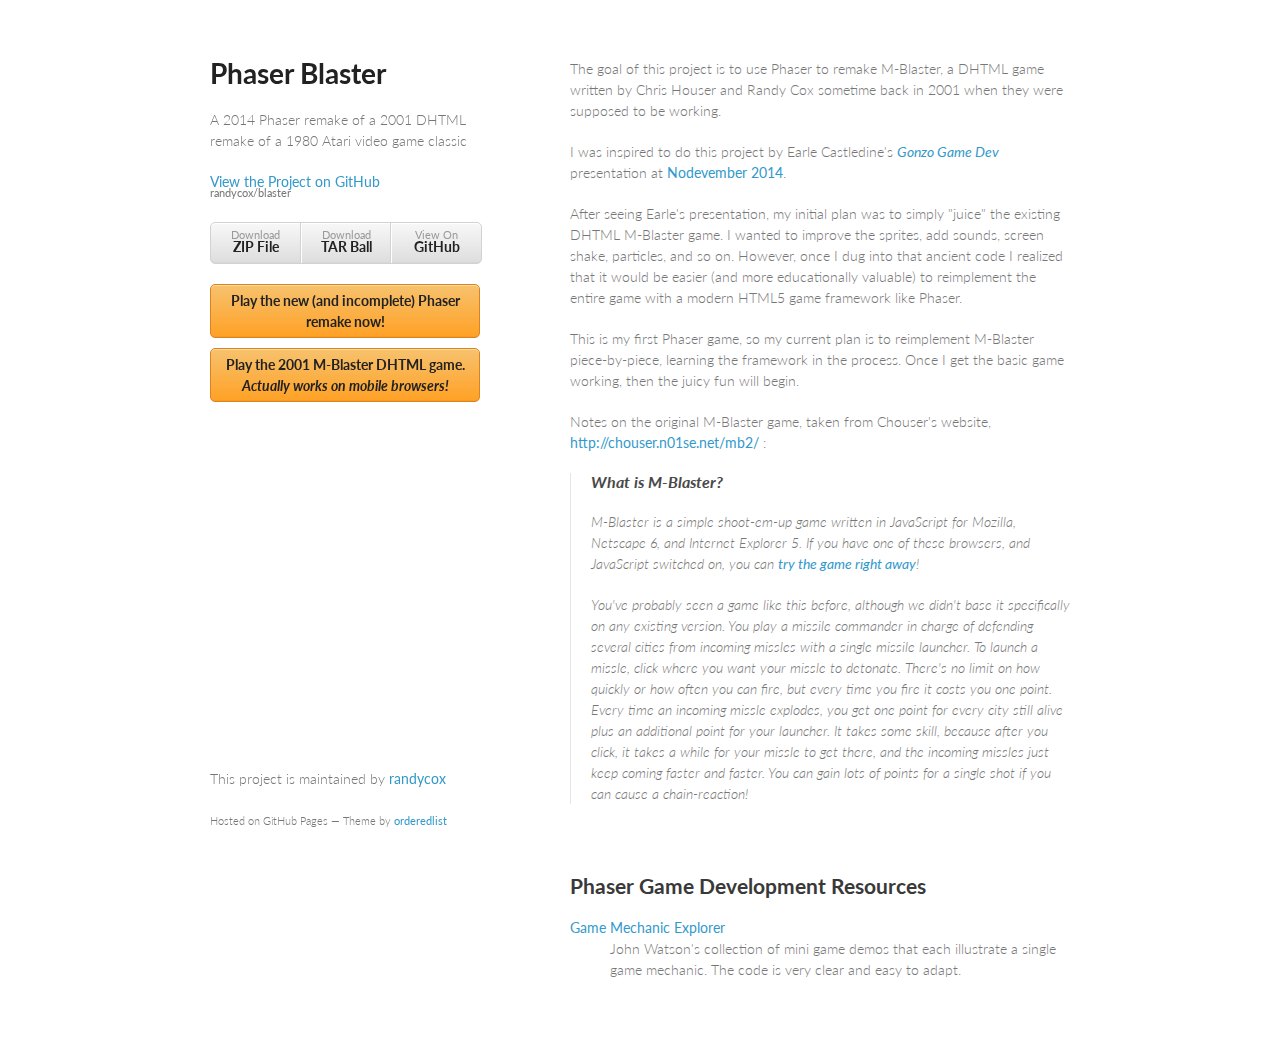
<file: index.html>
<!doctype html>
<html>
  <head>
    <meta charset="utf-8">
    <meta http-equiv="X-UA-Compatible" content="chrome=1">
    <title>Phaser Blaster by randycox</title>

    <link rel="stylesheet" href="stylesheets/styles.css">
    <link rel="stylesheet" href="stylesheets/pygment_trac.css">
    <meta name="viewport" content="width=device-width, initial-scale=1, user-scalable=no">
    <!--[if lt IE 9]>
    <script src="//html5shiv.googlecode.com/svn/trunk/html5.js"></script>
    <![endif]-->
  </head>
  <body>
    <div class="wrapper">
      <header>
        <h1>Phaser Blaster</h1>
        <p>A 2014 Phaser remake of a 2001 DHTML remake of a 1980 Atari video game classic</p>

        <p class="view"><a href="https://github.com/randycox/blaster">View the Project on GitHub <small>randycox/blaster</small></a></p>


        <ul>
          <li><a href="https://github.com/randycox/blaster/zipball/master">Download <strong>ZIP File</strong></a></li>
          <li><a href="https://github.com/randycox/blaster/tarball/master">Download <strong>TAR Ball</strong></a></li>
          <li><a href="https://github.com/randycox/blaster">View On <strong>GitHub</strong></a></li>
        </ul>

        <a href="blaster.html" class="coolButton">
            <strong>Play the new (and incomplete) Phaser remake now!</strong>
        </a>
        <a href="http://chouser.n01se.net/mb2/mblaster.html" class="coolButton">
            <strong>Play the 2001 M-Blaster DHTML game.<br> <em>Actually works on mobile browsers!</em></strong>
        </a>

      </header>
      <section>
        <p>The goal of this project is to use Phaser to remake M-Blaster, a DHTML game written by Chris Houser and Randy Cox sometime back in 2001 when they were supposed to be working.</p>

<p>I was inspired to do this project by Earle Castledine's <a href="https://www.youtube.com/watch?v=H6roNQE8t-c"><em>Gonzo Game Dev</em></a> presentation at <a href="http://nodevember.org/">Nodevember 2014</a>.</p>

<p>After seeing Earle's presentation, my initial plan was to simply "juice" the existing DHTML M-Blaster game. I wanted to improve the sprites, add sounds, screen shake, particles, and so on. However, once I dug into that ancient code I realized that it would be easier (and more educationally valuable) to reimplement the entire game with a modern HTML5 game framework like Phaser.</p>

<p>This is my first Phaser game, so my current plan is to reimplement M-Blaster piece-by-piece, learning the framework in the process. Once I get the basic game working, then the juicy fun will begin.</p>

<p>Notes on the original M-Blaster game, taken from Chouser's website, <a href="http://chouser.n01se.net/mb2/">http://chouser.n01se.net/mb2/</a> :</p>

<blockquote>
<h3>
<a id="what-is-m-blaster" class="anchor" href="#what-is-m-blaster" aria-hidden="true"><span class="octicon octicon-link"></span></a>What is M-Blaster?</h3>

<p>M-Blaster is a simple shoot-em-up game written in JavaScript for Mozilla, Netscape 6, and Internet Explorer 5. If you have one of these browsers, and JavaScript switched on, you can <a href="http://chouser.n01se.net/mb2/mblaster.html">try the game right away</a>!</p>

<p>You've probably seen a game like this before, although we didn't base it specifically on any existing version. You play a missile commander in charge of defending several cities from incoming missles with a single missile launcher. To launch a missle, click where you want your missle to detonate. There's no limit on how quickly or how often you can fire, but every time you fire it costs you one point. Every time an incoming missle explodes, you get one point for every city still alive plus an additional point for your launcher. It takes some skill, because after you click, it takes a while for your missle to get there, and the incoming missles just keep coming faster and faster. You can gain lots of points for a single shot if you can cause a chain-reaction!</p>
</blockquote>
      </section>

      <section>
          <h2>Phaser Game Development Resources</h2>

            <dl>
                <dt><a href="http://gamemechanicexplorer.com/">Game Mechanic Explorer</a></dt>
                <dd>John Watson's collection of mini game demos that each illustrate a single game mechanic. The code is very clear and easy to adapt.</dd>
                <dd></dd>
                <dd></dd>
            </dl>
      </section>

      <footer>
        <p>This project is maintained by <a href="https://github.com/randycox">randycox</a></p>
        <p><small>Hosted on GitHub Pages &mdash; Theme by <a href="https://github.com/orderedlist">orderedlist</a></small></p>
      </footer>
    </div>
    <script src="javascripts/scale.fix.js"></script>

  </body>
</html>
</file>
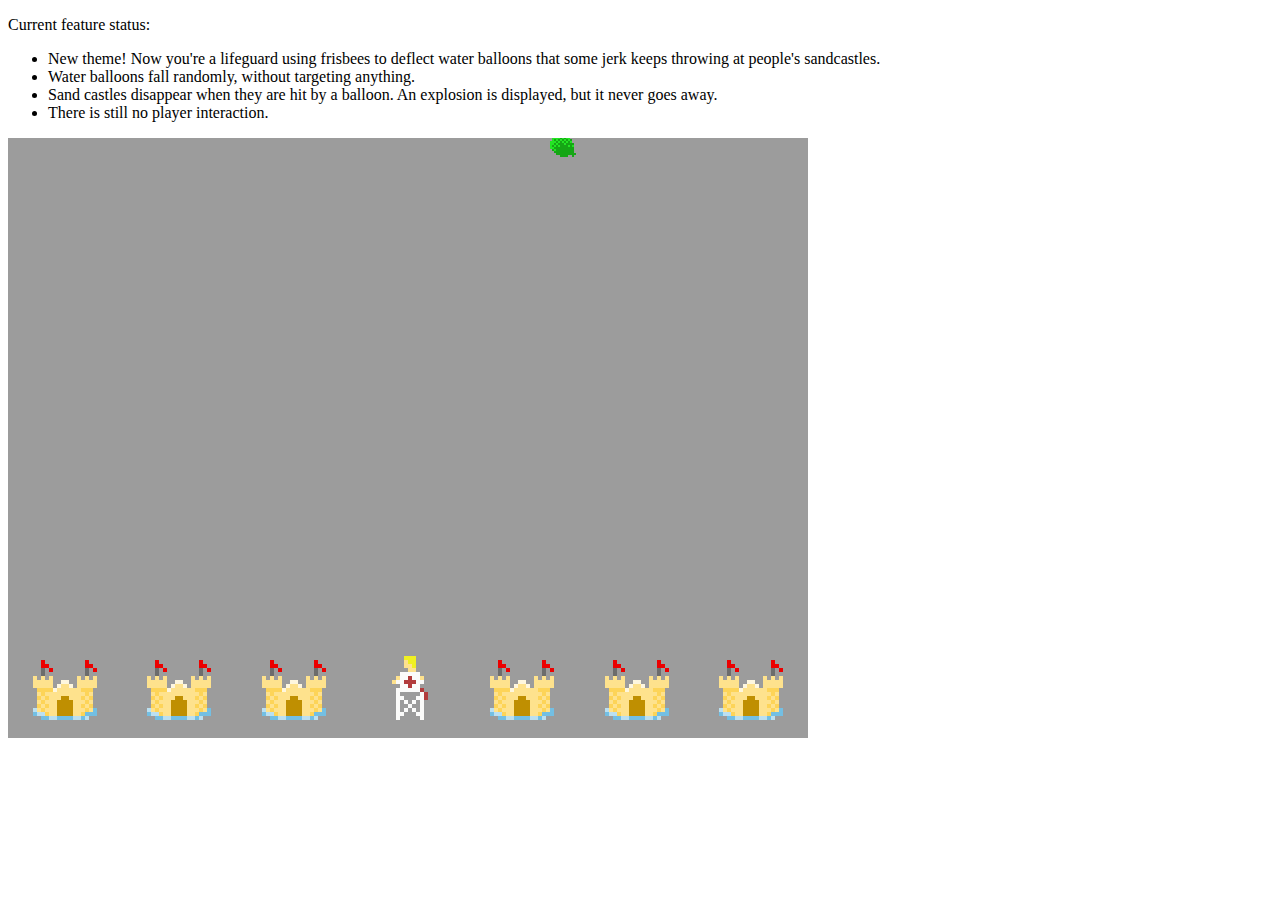
<file: blaster.html>
<!doctype html>
<html>
    <head>
        <meta charset="UTF-8" />
        <title>Phaser Blaster</title>
        <script src="phaser.js"></script>
    </head>
    <body>
        <p>Current feature status:</p>
        <ul>
            <li>New theme! Now you're a lifeguard using frisbees to deflect water balloons that some jerk keeps throwing at people's sandcastles.</li>
            <li>Water balloons fall randomly, without targeting anything.</li>
            <li>Sand castles disappear when they are hit by a balloon. An explosion is displayed, but it never goes away.</li>
            <li>There is still no player interaction.</li>
        </ul>
        <script src="blaster.js"></script>
    </body>
</html>
</file>
<file: stylesheets/styles.css>
@import url(https://fonts.googleapis.com/css?family=Lato:300italic,700italic,300,700);

body {
  padding:50px;
  font:14px/1.5 Lato, "Helvetica Neue", Helvetica, Arial, sans-serif;
  color:#777;
  font-weight:300;
}

h1, h2, h3, h4, h5, h6 {
  color:#222;
  margin:0 0 20px;
}

p, ul, ol, table, pre, dl {
  margin:0 0 20px;
}

h1, h2, h3 {
  line-height:1.1;
}

h1 {
  font-size:28px;
}

h2 {
  color:#393939;
}

h3, h4, h5, h6 {
  color:#494949;
}

a {
  color:#39c;
  font-weight:400;
  text-decoration:none;
}

a small {
  font-size:11px;
  color:#777;
  margin-top:-0.6em;
  display:block;
}

.wrapper {
  width:860px;
  margin:0 auto;
}

blockquote {
  border-left:1px solid #e5e5e5;
  margin:0;
  padding:0 0 0 20px;
  font-style:italic;
}

code, pre {
  font-family:Monaco, Bitstream Vera Sans Mono, Lucida Console, Terminal;
  color:#333;
  font-size:12px;
}

pre {
  padding:8px 15px;
  background: #f8f8f8;
  border-radius:5px;
  border:1px solid #e5e5e5;
  overflow-x: auto;
}

table {
  width:100%;
  border-collapse:collapse;
}

th, td {
  text-align:left;
  padding:5px 10px;
  border-bottom:1px solid #e5e5e5;
}

dt {
  color:#444;
  font-weight:700;
}

th {
  color:#444;
}

img {
  max-width:100%;
}

header {
  width:270px;
  float:left;
  position:fixed;
}

header ul {
  list-style:none;
  height:40px;

  padding:0;

  background: #eee;
  background: -moz-linear-gradient(top, #f8f8f8 0%, #dddddd 100%);
  background: -webkit-gradient(linear, left top, left bottom, color-stop(0%,#f8f8f8), color-stop(100%,#dddddd));
  background: -webkit-linear-gradient(top, #f8f8f8 0%,#dddddd 100%);
  background: -o-linear-gradient(top, #f8f8f8 0%,#dddddd 100%);
  background: -ms-linear-gradient(top, #f8f8f8 0%,#dddddd 100%);
  background: linear-gradient(top, #f8f8f8 0%,#dddddd 100%);

  border-radius:5px;
  border:1px solid #d2d2d2;
  box-shadow:inset #fff 0 1px 0, inset rgba(0,0,0,0.03) 0 -1px 0;
  width:270px;
}

header li {
  width:89px;
  float:left;
  border-right:1px solid #d2d2d2;
  height:40px;
}

header ul a {
  line-height:1;
  font-size:11px;
  color:#999;
  display:block;
  text-align:center;
  padding-top:6px;
  height:40px;
}

header strong {
  color:#222;
  font-weight:700;
}

header ul li + li {
  width:88px;
  border-left:1px solid #fff;
}

header ul li + li + li {
  border-right:none;
  width:89px;
}

header ul a strong {
  font-size:14px;
  display:block;
  color:#222;
}

section {
  width:500px;
  float:right;
  padding-bottom:50px;
}

small {
  font-size:11px;
}

hr {
  border:0;
  background:#e5e5e5;
  height:1px;
  margin:0 0 20px;
}

footer {
  width:270px;
  float:left;
  position:fixed;
  bottom:50px;
}

.coolButton {
  display: block;
  text-align: center;

  padding: 5px 10px;
  margin-bottom: 10px;

  background: #f7c26e;
  background: -moz-linear-gradient(top, #f7c26e 0%, #ffa125 100%);
  background: -webkit-gradient(linear, left top, left bottom, color-stop(0%,#f7c26e), color-stop(100%,#ffa125));
  background: -webkit-linear-gradient(top, #f7c26e 0%,#ffa125 100%);
  background: -o-linear-gradient(top, #f7c26e 0%,#ffa125 100%);
  background: -ms-linear-gradient(top, #f7c26e 0%,#ffa125 100%);
  background: linear-gradient(top, ##f7c26e 0%,#ffa125 100%);

  border-radius:5px;
  border:1px solid #dc831e;
  box-shadow:inset #ffdca4 0 1px 0, inset rgba(0,0,0,0.03) 0 -1px 0;

  color: #444;
}

@media print, screen and (max-width: 960px) {

  div.wrapper {
    width:auto;
    margin:0;
  }

  header, section, footer {
    float:none;
    position:static;
    width:auto;
  }

  header {
    padding-right:320px;
  }

  section {
    border:1px solid #e5e5e5;
    border-width:1px 0;
    padding:20px 0;
    margin:0 0 20px;
  }

  header a small {
    display:inline;
  }

  header ul {
    position:absolute;
    right:50px;
    top:52px;
  }
}

@media print, screen and (max-width: 720px) {
  body {
    word-wrap:break-word;
  }

  header {
    padding:0;
  }

  header ul, header p.view {
    position:static;
  }

  pre, code {
    word-wrap:normal;
  }
}

@media print, screen and (max-width: 480px) {
  body {
    padding:15px;
  }

  header ul {
    display:none;
  }
}

@media print {
  body {
    padding:0.4in;
    font-size:12pt;
    color:#444;
  }
}
</file>
<file: stylesheets/pygment_trac.css>
.highlight  { background: #ffffff; }
.highlight .c { color: #999988; font-style: italic } /* Comment */
.highlight .err { color: #a61717; background-color: #e3d2d2 } /* Error */
.highlight .k { font-weight: bold } /* Keyword */
.highlight .o { font-weight: bold } /* Operator */
.highlight .cm { color: #999988; font-style: italic } /* Comment.Multiline */
.highlight .cp { color: #999999; font-weight: bold } /* Comment.Preproc */
.highlight .c1 { color: #999988; font-style: italic } /* Comment.Single */
.highlight .cs { color: #999999; font-weight: bold; font-style: italic } /* Comment.Special */
.highlight .gd { color: #000000; background-color: #ffdddd } /* Generic.Deleted */
.highlight .gd .x { color: #000000; background-color: #ffaaaa } /* Generic.Deleted.Specific */
.highlight .ge { font-style: italic } /* Generic.Emph */
.highlight .gr { color: #aa0000 } /* Generic.Error */
.highlight .gh { color: #999999 } /* Generic.Heading */
.highlight .gi { color: #000000; background-color: #ddffdd } /* Generic.Inserted */
.highlight .gi .x { color: #000000; background-color: #aaffaa } /* Generic.Inserted.Specific */
.highlight .go { color: #888888 } /* Generic.Output */
.highlight .gp { color: #555555 } /* Generic.Prompt */
.highlight .gs { font-weight: bold } /* Generic.Strong */
.highlight .gu { color: #800080; font-weight: bold; } /* Generic.Subheading */
.highlight .gt { color: #aa0000 } /* Generic.Traceback */
.highlight .kc { font-weight: bold } /* Keyword.Constant */
.highlight .kd { font-weight: bold } /* Keyword.Declaration */
.highlight .kn { font-weight: bold } /* Keyword.Namespace */
.highlight .kp { font-weight: bold } /* Keyword.Pseudo */
.highlight .kr { font-weight: bold } /* Keyword.Reserved */
.highlight .kt { color: #445588; font-weight: bold } /* Keyword.Type */
.highlight .m { color: #009999 } /* Literal.Number */
.highlight .s { color: #d14 } /* Literal.String */
.highlight .na { color: #008080 } /* Name.Attribute */
.highlight .nb { color: #0086B3 } /* Name.Builtin */
.highlight .nc { color: #445588; font-weight: bold } /* Name.Class */
.highlight .no { color: #008080 } /* Name.Constant */
.highlight .ni { color: #800080 } /* Name.Entity */
.highlight .ne { color: #990000; font-weight: bold } /* Name.Exception */
.highlight .nf { color: #990000; font-weight: bold } /* Name.Function */
.highlight .nn { color: #555555 } /* Name.Namespace */
.highlight .nt { color: #000080 } /* Name.Tag */
.highlight .nv { color: #008080 } /* Name.Variable */
.highlight .ow { font-weight: bold } /* Operator.Word */
.highlight .w { color: #bbbbbb } /* Text.Whitespace */
.highlight .mf { color: #009999 } /* Literal.Number.Float */
.highlight .mh { color: #009999 } /* Literal.Number.Hex */
.highlight .mi { color: #009999 } /* Literal.Number.Integer */
.highlight .mo { color: #009999 } /* Literal.Number.Oct */
.highlight .sb { color: #d14 } /* Literal.String.Backtick */
.highlight .sc { color: #d14 } /* Literal.String.Char */
.highlight .sd { color: #d14 } /* Literal.String.Doc */
.highlight .s2 { color: #d14 } /* Literal.String.Double */
.highlight .se { color: #d14 } /* Literal.String.Escape */
.highlight .sh { color: #d14 } /* Literal.String.Heredoc */
.highlight .si { color: #d14 } /* Literal.String.Interpol */
.highlight .sx { color: #d14 } /* Literal.String.Other */
.highlight .sr { color: #009926 } /* Literal.String.Regex */
.highlight .s1 { color: #d14 } /* Literal.String.Single */
.highlight .ss { color: #990073 } /* Literal.String.Symbol */
.highlight .bp { color: #999999 } /* Name.Builtin.Pseudo */
.highlight .vc { color: #008080 } /* Name.Variable.Class */
.highlight .vg { color: #008080 } /* Name.Variable.Global */
.highlight .vi { color: #008080 } /* Name.Variable.Instance */
.highlight .il { color: #009999 } /* Literal.Number.Integer.Long */

.type-csharp .highlight .k { color: #0000FF }
.type-csharp .highlight .kt { color: #0000FF }
.type-csharp .highlight .nf { color: #000000; font-weight: normal }
.type-csharp .highlight .nc { color: #2B91AF }
.type-csharp .highlight .nn { color: #000000 }
.type-csharp .highlight .s { color: #A31515 }
.type-csharp .highlight .sc { color: #A31515 }
</file>
